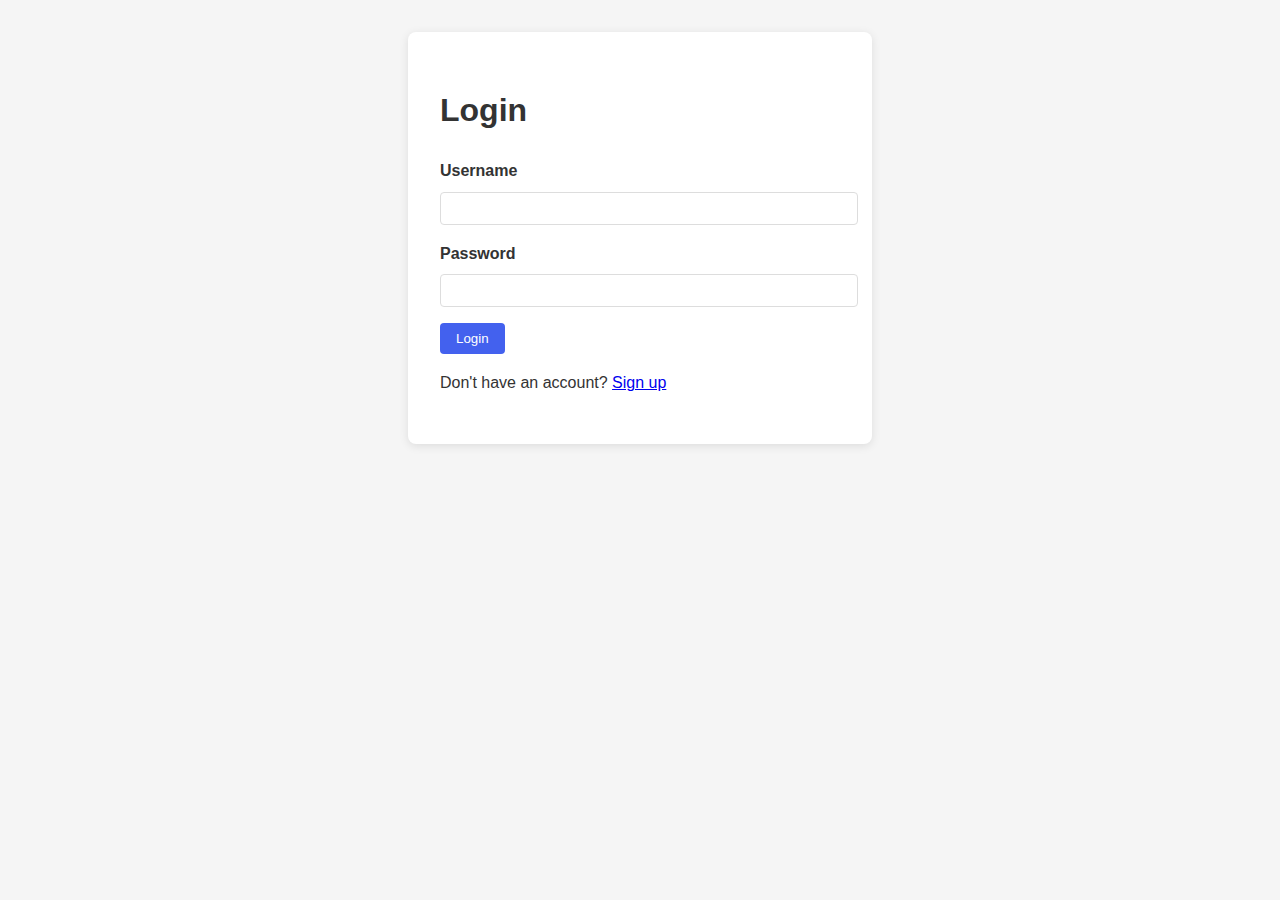
<file: static/cart.html>
<!DOCTYPE html>
<html lang="en">
<head>
  <meta charset="UTF-8">
  <meta name="viewport" content="width=device-width, initial-scale=1.0">
  <title>Your Shopping Cart</title>
  <link rel="stylesheet" href="/static/css/style.css">
</head>
<body>
  <header>
    <h1>Your Shopping Cart</h1>
    <nav>
      <a href="/static/index.html">Home</a>
      <a href="/static/products.html">Products</a>
      <a href="#" id="logoutBtn">Logout</a>
    </nav>
  </header>
  <main>
    <div id="cartContainer" class="cart-container"></div>
    <div class="cart-total">
      <h3>Total: $<span id="totalAmount">0.00</span></h3>
      <button id="checkoutBtn">Proceed to Checkout</button>
    </div>
  </main>
  <script src="/static/js/cart.js"></script>
</body>
</html>
</file>
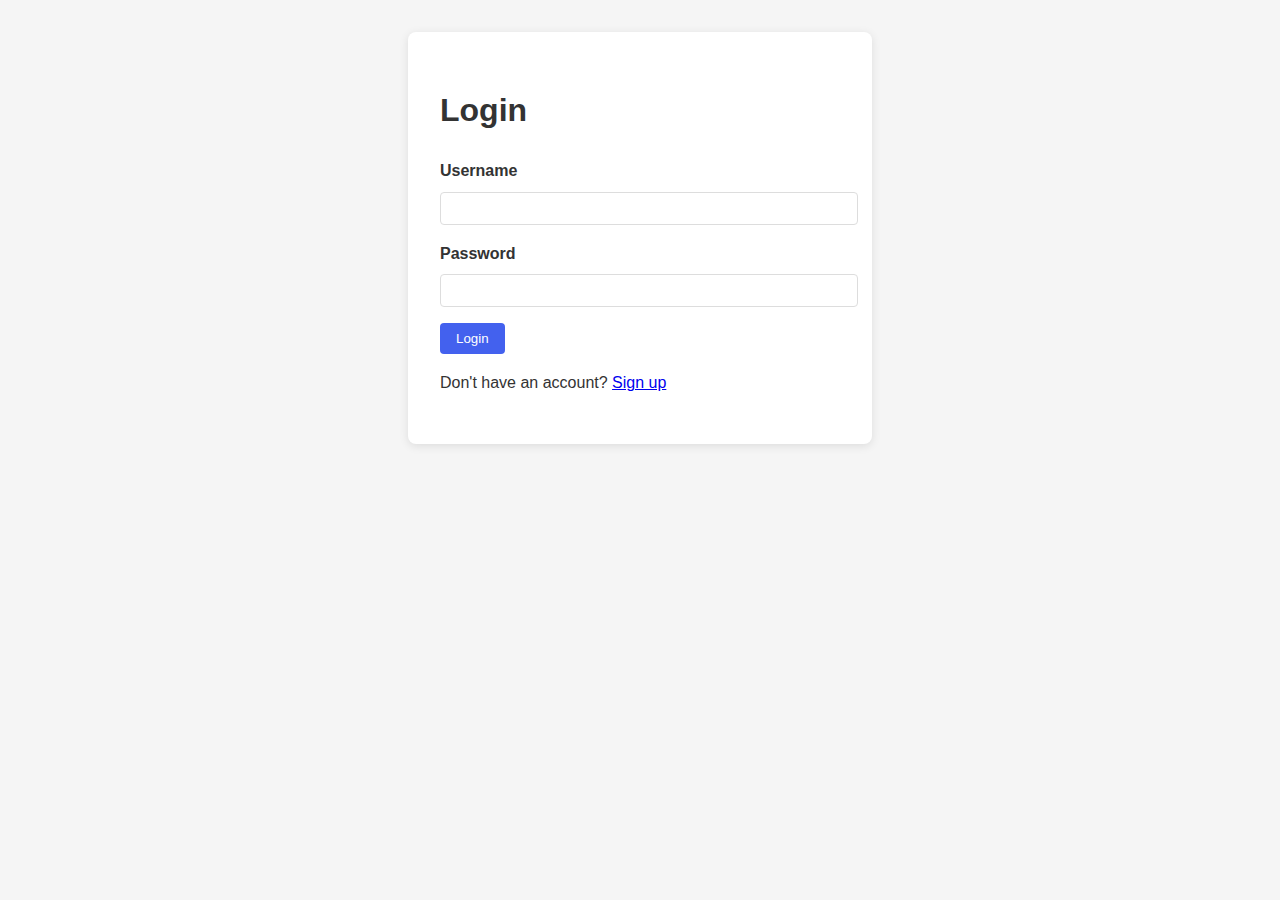
<file: static/login.html>
<!DOCTYPE html>
<html lang="en">
<head>
  <meta charset="UTF-8">
  <meta name="viewport" content="width=device-width, initial-scale=1.0">
  <title>Login</title>
  <link rel="stylesheet" href="/static/css/style.css">
</head>
<body>
  <div class="auth-container">
    <h1>Login</h1>
    <form id="loginForm">
      <div class="form-group">
        <label for="username">Username</label>
        <input type="text" id="username" required>
      </div>
      <div class="form-group">
        <label for="password">Password</label>
        <input type="password" id="password" required>
      </div>
      <button type="submit">Login</button>
    </form>
    <p>Don't have an account? <a href="/static/signup.html">Sign up</a></p>
    <div id="errorMessage" class="error-message"></div>
  </div>
  <script src="/static/js/auth.js"></script>
</body>
</html>
</file>
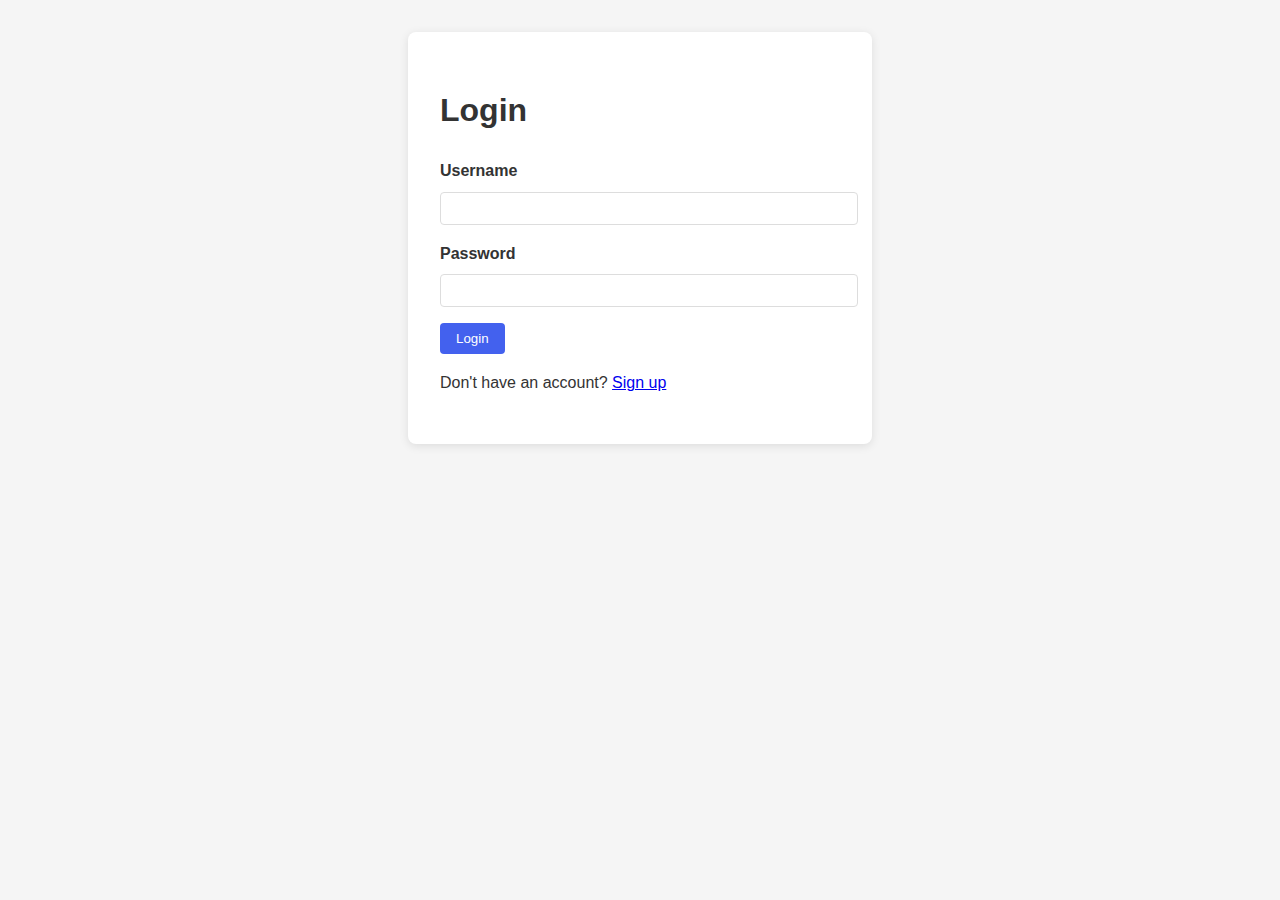
<file: static/products.html>
<!DOCTYPE html>
<html lang="en">
<head>
  <meta charset="UTF-8">
  <meta name="viewport" content="width=device-width, initial-scale=1.0">
  <title>Product Catalog</title>
  <link rel="stylesheet" href="/static/css/style.css">
</head>
<body>
  <header>
    <h1>Product Catalog</h1>
    <nav>
     <a href="/static/index.html">Home</a>
    <a href="#" id="logoutBtn">Logout</a>
    <a href="/static/cart.html">Cart</a>

    </nav>
  </header>
  <main>
    <div class="product-controls">
      <input type="text" id="searchInput" placeholder="Search products...">
      <button id="addProductBtn">Add Product</button>
    </div>
    
    <div id="productsContainer" class="products-grid"></div>
    
    <!-- Add Product Modal -->
    <div id="productModal" class="modal">
      <div class="modal-content">
        <span class="close">&times;</span>
        <h2>Add New Product</h2>
        <form id="productForm">
          <div class="form-group">
            <label for="productName">Name</label>
            <input type="text" id="productName" required>
          </div>
          <div class="form-group">
            <label for="productDesc">Description</label>
            <textarea id="productDesc"></textarea>
          </div>
          <div class="form-group">
            <label for="productPrice">Price</label>
            <input type="number" id="productPrice" step="0.01" required>
          </div>
          <button type="submit">Save Product</button>
        </form>
      </div>
    </div>
  </main>
  <script src="/static/js/products.js"></script>
</body>
</html>
</file>
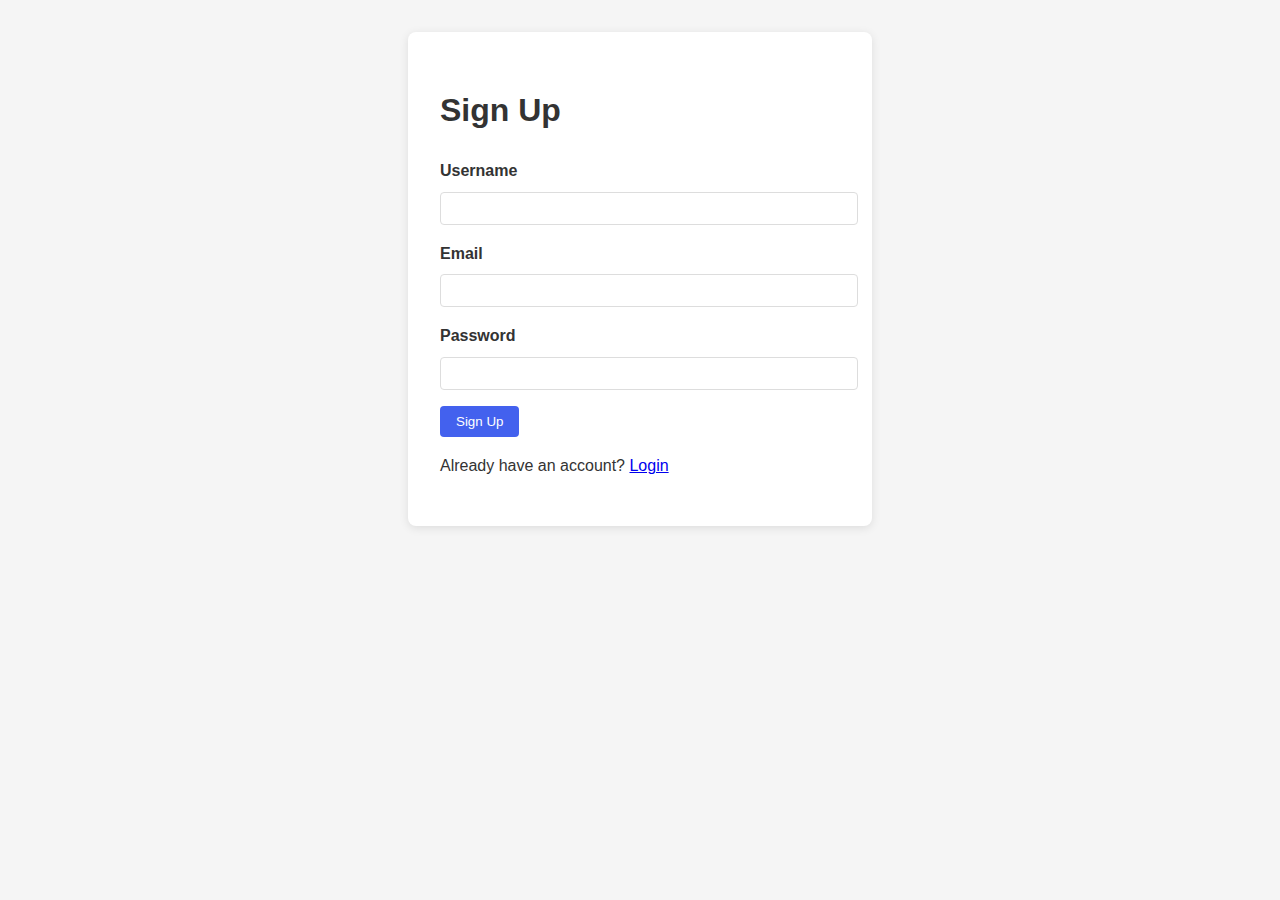
<file: static/signup.html>
<!DOCTYPE html>
<html lang="en">
<head>
  <meta charset="UTF-8">
  <meta name="viewport" content="width=device-width, initial-scale=1.0">
  <title>Sign Up</title>
  <link rel="stylesheet" href="/static/css/style.css">
</head>
<body>
  <div class="auth-container">
    <h1>Sign Up</h1>
    <form id="signupForm">
      <div class="form-group">
        <label for="newUsername">Username</label>
        <input type="text" id="newUsername" required>
      </div>
      <div class="form-group">
        <label for="email">Email</label>
        <input type="email" id="email" required>
      </div>
      <div class="form-group">
        <label for="newPassword">Password</label>
        <input type="password" id="newPassword" required>
      </div>
      <button type="submit">Sign Up</button>
    </form>
    <p>Already have an account? <a href="/static/login.html">Login</a></p>
    <div id="signupError" class="error-message"></div>
  </div>
  <script src="/static/js/auth.js"></script>
</body>
</html>
</file>
<file: static/css/style.css>
/* Base Styles */
body {
  font-family: 'Arial', sans-serif;
  line-height: 1.6;
  margin: 0;
  padding: 0;
  color: #333;
  background-color: #f5f5f5;
}

header {
  background: #4361ee;
  color: white;
  padding: 1rem;
  display: flex;
  justify-content: space-between;
  align-items: center;
}

header h1 {
  margin: 0;
}

nav a {
  color: white;
  text-decoration: none;
  margin-left: 1rem;
}

nav a:hover {
  text-decoration: underline;
}

/* Auth Pages */
.auth-container {
  max-width: 400px;
  margin: 2rem auto;
  padding: 2rem;
  background: white;
  border-radius: 8px;
  box-shadow: 0 2px 10px rgba(0, 0, 0, 0.1);
}

.form-group {
  margin-bottom: 1rem;
}

.form-group label {
  display: block;
  margin-bottom: 0.5rem;
  font-weight: bold;
}

.form-group input,
.form-group textarea {
  width: 100%;
  padding: 0.5rem;
  border: 1px solid #ddd;
  border-radius: 4px;
}

button {
  background: #4361ee;
  color: white;
  border: none;
  padding: 0.5rem 1rem;
  border-radius: 4px;
  cursor: pointer;
}

button:hover {
  background: #3a56d4;
}

.error-message {
  color: #ff3333;
  margin-top: 1rem;
}

/* Products Page */
.product-controls {
  display: flex;
  justify-content: space-between;
  margin: 1rem;
  padding: 1rem;
  background: white;
  border-radius: 8px;
  box-shadow: 0 2px 5px rgba(0, 0, 0, 0.1);
}

#searchInput {
  flex-grow: 1;
  padding: 0.5rem;
  margin-right: 1rem;
}

.products-grid {
  display: grid;
  grid-template-columns: repeat(auto-fill, minmax(300px, 1fr));
  gap: 1rem;
  padding: 1rem;
}

.product-card {
  background: white;
  border-radius: 8px;
  padding: 1rem;
  box-shadow: 0 2px 5px rgba(0, 0, 0, 0.1);
}

.product-card h3 {
  margin-top: 0;
  color: #4361ee;
}

.product-price {
  font-weight: bold;
  font-size: 1.2rem;
  color: #2e7d32;
}

/* Modal */
.modal {
  display: none;
  position: fixed;
  z-index: 1;
  left: 0;
  top: 0;
  width: 100%;
  height: 100%;
  background-color: rgba(0, 0, 0, 0.4);
}

.modal-content {
  background-color: white;
  margin: 10% auto;
  padding: 2rem;
  border-radius: 8px;
  width: 80%;
  max-width: 500px;
}

.close {
  color: #aaa;
  float: right;
  font-size: 1.5rem;
  font-weight: bold;
  cursor: pointer;
}

.close:hover {
  color: black;
}
</file>
